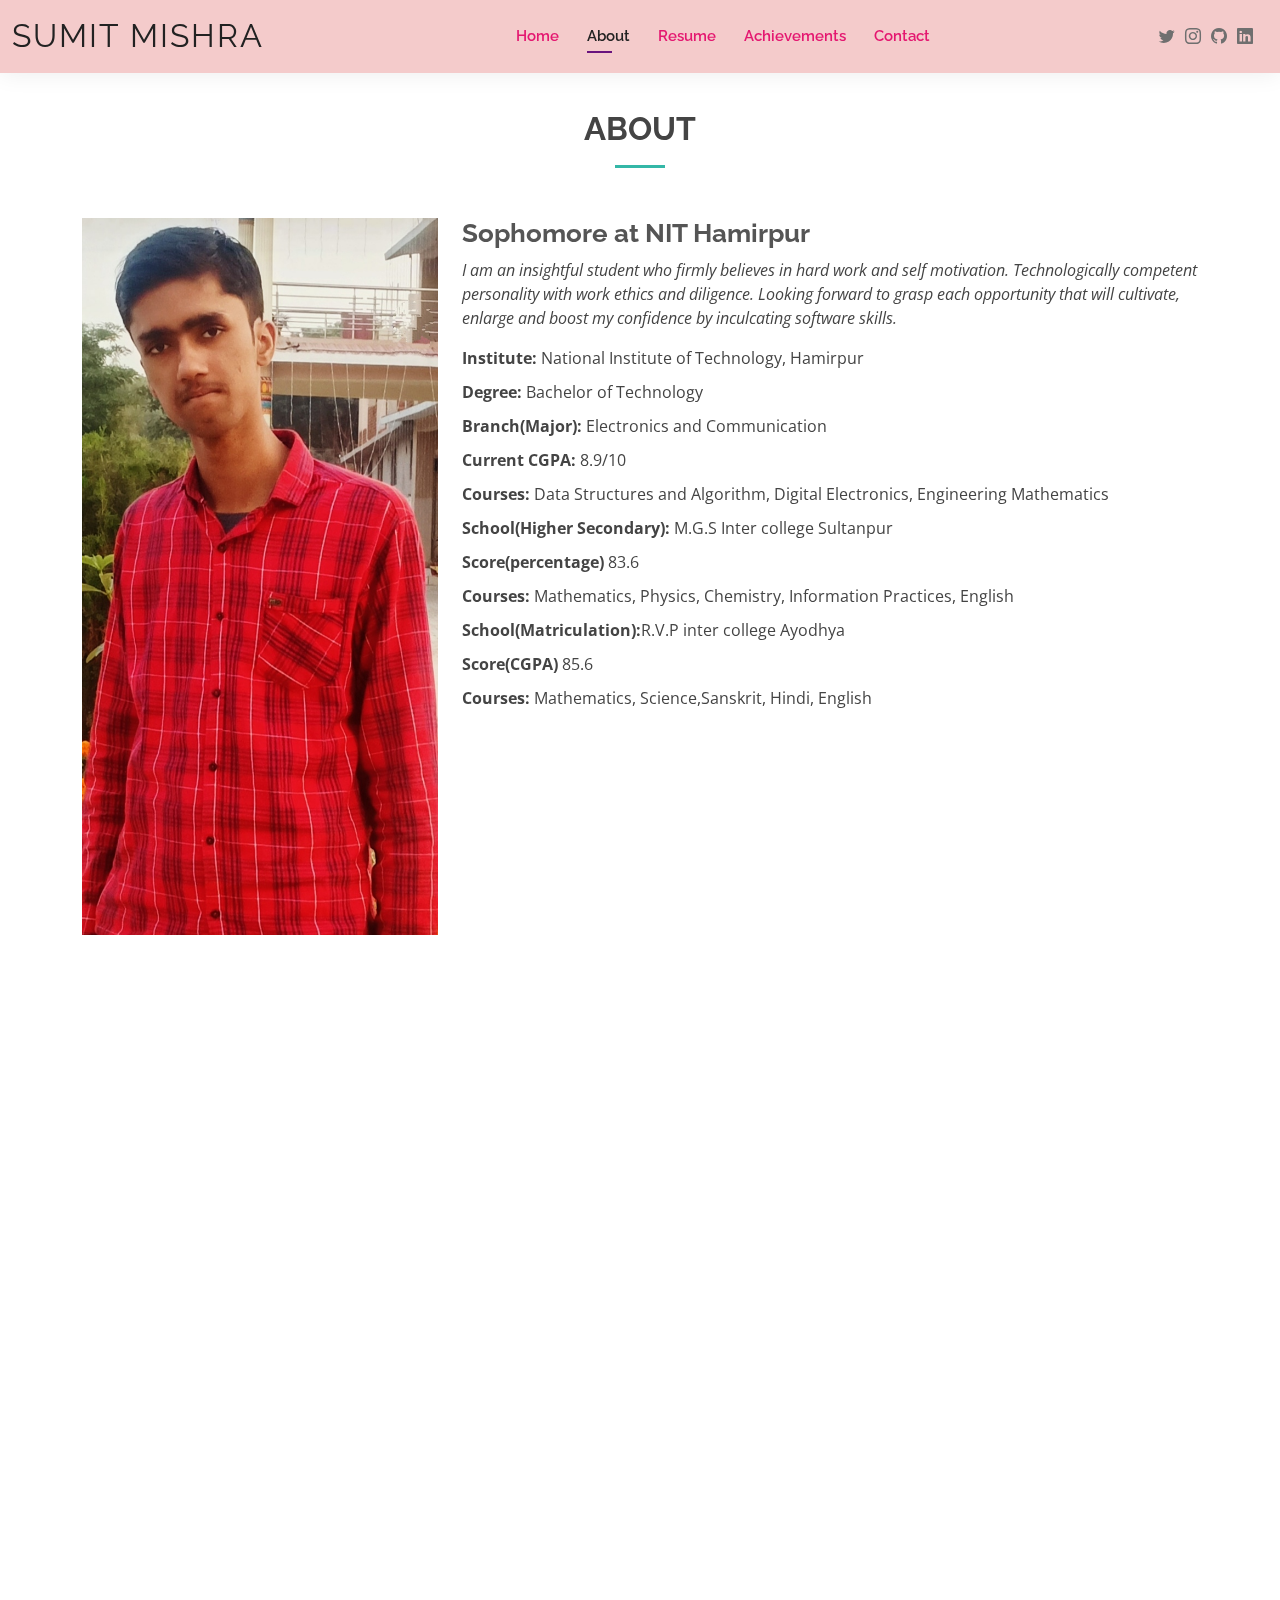
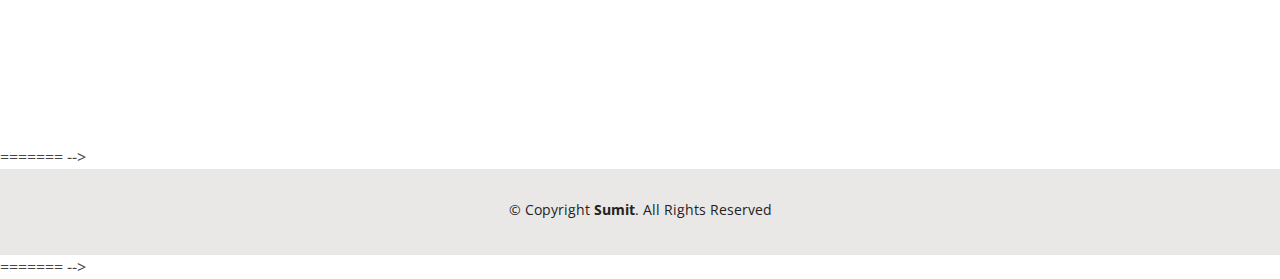
<file: about.html>
<!DOCTYPE html>
<html lang="en">

<head>
  <meta charset="utf-8">
  <meta content="width=device-width, initial-scale=1.0" name="viewport">

  <title>Sumit Mishra </title>
  <meta content="" name="description">
  <meta content="" name="keywords">

  <!-- Favicons -->
  <link href="assets/img/favicon.png" rel="icon">
  <link href="assets/img/apple-touch-icon.png" rel="apple-touch-icon">

  <!-- Google Fonts -->
  <link href="https://fonts.googleapis.com/css?family=Open+Sans:300,300i,400,400i,600,600i,700,700i|Raleway:300,300i,400,400i,500,500i,600,600i,700,700i|Poppins:300,300i,400,400i,500,500i,600,600i,700,700i" rel="stylesheet">

  <!-- Vendor CSS Files -->
  <link href="assets/vendor/aos/aos.css" rel="stylesheet">
  <link href="assets/vendor/bootstrap/css/bootstrap.min.css" rel="stylesheet">
  <link href="assets/vendor/bootstrap-icons/bootstrap-icons.css" rel="stylesheet">
  <link href="assets/vendor/boxicons/css/boxicons.min.css" rel="stylesheet">
  <link href="assets/vendor/glightbox/css/glightbox.min.css" rel="stylesheet">
  <link href="assets/vendor/swiper/swiper-bundle.min.css" rel="stylesheet">

  <!-- Template Main CSS File -->
  <link href="assets/css/style.css" rel="stylesheet">

  <!-- =======================================================
  * Template Name: Kelly - v4.7.0
  * Template URL: https://bootstrapmade.com/kelly-free-bootstrap-cv-resume-html-template/
  * Author: BootstrapMade.com
  * License: https://bootstrapmade.com/license/
  ======================================================== -->
</head>

<body>

  <!-- ======= Header ======= -->
  <header id="header" class="fixed-top">
    <div class="container-fluid d-flex justify-content-between align-items-center">

      <h1 class="logo me-auto me-lg-0"><a href="index.html">Sumit Mishra</a></h1>
      <!-- Uncomment below if you prefer to use an image logo -->
      <!-- <a href="index.html" class="logo"><img src="assets/img/logo.png" alt="" class="img-fluid"></a>-->

      <nav id="navbar" class="navbar order-last order-lg-0">
        <ul>
          <li><a href="index.html">Home</a></li>
          <li><a class="active" href="about.html">About</a></li>
          <li><a href="resume.html">Resume</a></li>
          <li><a href="services.html">Achievements</a></li>
          <!-- <li><a href="portfolio.html">Portfolio</a></li> -->
          <li><a href="contact.html">Contact</a></li>
        </ul>
        <i class="bi bi-list mobile-nav-toggle"></i>
      </nav><!-- .navbar -->

      <div class="header-social-links">
        <a href="https://twitter.com/SumitMi92067071?t=8T2glfKDHh9gq-wlqIXF6Q&s=09" class="twitter"><i class="bi bi-twitter"></i></a>
       
        <a href="https://www.instagram.com/5528___sumitmishra/" class="instagram"><i class="bi bi-instagram"></i></a>
        <a href="https://github.com/sumit5529" class="github"><i class="bi bi-github"></i></a>
        <a href="https://www.linkedin.com/in/sumit-mishra-035842210" class="linkedin"><i class="bi bi-linkedin"></i></a>
      </div>

    </div>

  </header><!-- End Header -->

  <main id="main">

    <!-- ======= About Section ======= -->
    <section id="about" class="about">
      <div class="container" data-aos="fade-up">

        <div class="section-title">
          <h2>About</h2>
          <p></p>
        </div>

        <div class="row">
          <div class="col-lg-4">
            <img src="assets/img/about.jpg" class="img-fluid" alt="">
          </div>
          <div class="col-lg-8 pt-4 pt-lg-0 content">
            <h3>Sophomore at NIT Hamirpur</h3>
            <p class="fst-italic">
              I am an insightful student who firmly believes in hard work and self motivation. Technologically competent personality with work ethics and diligence. Looking forward to grasp each opportunity that will cultivate, enlarge and boost my confidence by inculcating software skills.
            </p>
          
                <ul>
                  <li><strong>Institute:</strong> National Institute of Technology, Hamirpur</li>
                  <li><strong>Degree:</strong> Bachelor of Technology</li>
                  <li> <strong>Branch(Major):</strong> Electronics and Communication</li>
                  <li><strong>Current CGPA:</strong> 8.9/10 </li>
                  <li><strong>Courses:</strong> Data Structures and Algorithm, Digital Electronics, Engineering Mathematics</li>
                  <li><strong>School(Higher Secondary):</strong> M.G.S Inter college Sultanpur</li>
                  <li><strong>Score(percentage)</strong> 83.6</li>
                  <li><strong>Courses:</strong> Mathematics, Physics, Chemistry, Information Practices, English</li>
                  <li><strong>School(Matriculation):</strong>R.V.P inter college Ayodhya </li>
                  <li><strong>Score(CGPA)</strong> 85.6 </li>
                  <li><strong>Courses:</strong> Mathematics, Science,Sanskrit, Hindi, English </li>
                </ul>
              </div> 
            </div>
          </div>
        </div>

      </div>
    </section><!-- End About Section -->

    <!-- ======= Skills Section ======= -->
    <section id="skills" class="skills">
      <div class="container" data-aos="fade-up">

        <div class="section-title">
          <h2>Skills</h2>
          <p></p>
        </div>

        <div class="row skills-content">

          <div class="col-lg-6">

            <div class="progress">
              <span class="skill">HTML <i class="val">90%</i></span>
              <div class="progress-bar-wrap">
                <div class="progress-bar" role="progressbar" aria-valuenow="90" aria-valuemin="0" aria-valuemax="100"></div>
              </div>
            </div>

            <div class="progress">
              <span class="skill">CSS <i class="val">75%</i></span>
              <div class="progress-bar-wrap">
                <div class="progress-bar" role="progressbar" aria-valuenow="75" aria-valuemin="0" aria-valuemax="100"></div>
              </div>
            </div>

            <div class="progress">
              <span class="skill">Flutter<i class="val">40%</i></span>
              <div class="progress-bar-wrap">
                <div class="progress-bar" role="progressbar" aria-valuenow="40" aria-valuemin="0" aria-valuemax="100"></div>
              </div>
            </div>

          </div>

          <div class="col-lg-6">

            <div class="progress">
              <span class="skill">Data Structures and Alogorithm <i class="val">85%</i></span>
              <div class="progress-bar-wrap">
                <div class="progress-bar" role="progressbar" aria-valuenow="85" aria-valuemin="0" aria-valuemax="100"></div>
              </div>
            </div>

            <div class="progress">
              <span class="skill"> Django <i class="val">70%</i></span>
              <div class="progress-bar-wrap">
                <div class="progress-bar" role="progressbar" aria-valuenow="90" aria-valuemin="0" aria-valuemax="100"></div>
              </div>
            </div>

            <div class="progress">
              <span class="skill"> Open-Cv <i class="val"> 40%</i></span>
              <div class="progress-bar-wrap">
                <div class="progress-bar" role="progressbar" aria-valuenow="55" aria-valuemin="0" aria-valuemax="100"></div>
              </div>
            </div>

          </div>

        </div>

      </div>
    </section><!-- End Skills Section -->

    <!-- ======= Facts Section ======= -->
    <section id="facts" class="facts">
      <div class="container" data-aos="fade-up">

        <div class="section-title">
          <h2>Work(Progress)</h2>
          <p></p>
        </div>

        <div class="row counters">

          <div class="col-lg-3 col-6 text-center">
            <span data-purecounter-start="0" data-purecounter-end="2" data-purecounter-duration="1" class="purecounter"></span>
            <p>Hackathons</p>
          </div>

          <div class="col-lg-3 col-6 text-center">
            <span data-purecounter-start="0" data-purecounter-end="3" data-purecounter-duration="1" class="purecounter"></span>
            <p>Projects</p>
          </div>

          <div class="col-lg-3 col-6 text-center">
            <span data-purecounter-start="0" data-purecounter-end="2" data-purecounter-duration="1" class="purecounter"></span>
            <p>Workshops</p>
          </div>


        </div>

      </div>
    </section><!-- End Facts Section -->

    </section> ======= --><!-- End Testimonials Section -->

  </main><!-- End #main -->

  <!-- ======= Footer ======= -->
 
  <footer id="footer">
    <div class="container">
      <div class="copyright">
        &copy; Copyright <strong><span>Sumit</span></strong>. All Rights Reserved
      </div>
      <div class="credits">
        <!-- All the links in the footer should remain intact. -->
        <!-- You can delete the links only if you purchased the pro version. -->
        <!-- Licensing information: https://bootstrapmade.com/license/ -->
        <!-- Purchase the pro version with working PHP/AJAX contact form: https://bootstrapmade.com/kelly-free-bootstrap-cv-resume-html-template/ -->
        
      </div>
    </div>
  </footer> ======= --> <!-- End  Footer -->

  <div id="preloader"></div>
  <a href="#" class="back-to-top d-flex align-items-center justify-content-center"><i class="bi bi-arrow-up-short"></i></a>

  <!-- Vendor JS Files -->
  <script src="assets/vendor/purecounter/purecounter.js"></script>
  <script src="assets/vendor/aos/aos.js"></script>
  <script src="assets/vendor/bootstrap/js/bootstrap.bundle.min.js"></script>
  <script src="assets/vendor/glightbox/js/glightbox.min.js"></script>
  <script src="assets/vendor/isotope-layout/isotope.pkgd.min.js"></script>
  <script src="assets/vendor/swiper/swiper-bundle.min.js"></script>
  <script src="assets/vendor/waypoints/noframework.waypoints.js"></script>
  <script src="assets/vendor/php-email-form/validate.js"></script>

  <!-- Template Main JS File -->
  <script src="assets/js/main.js"></script>

</body>

</html>
</file>
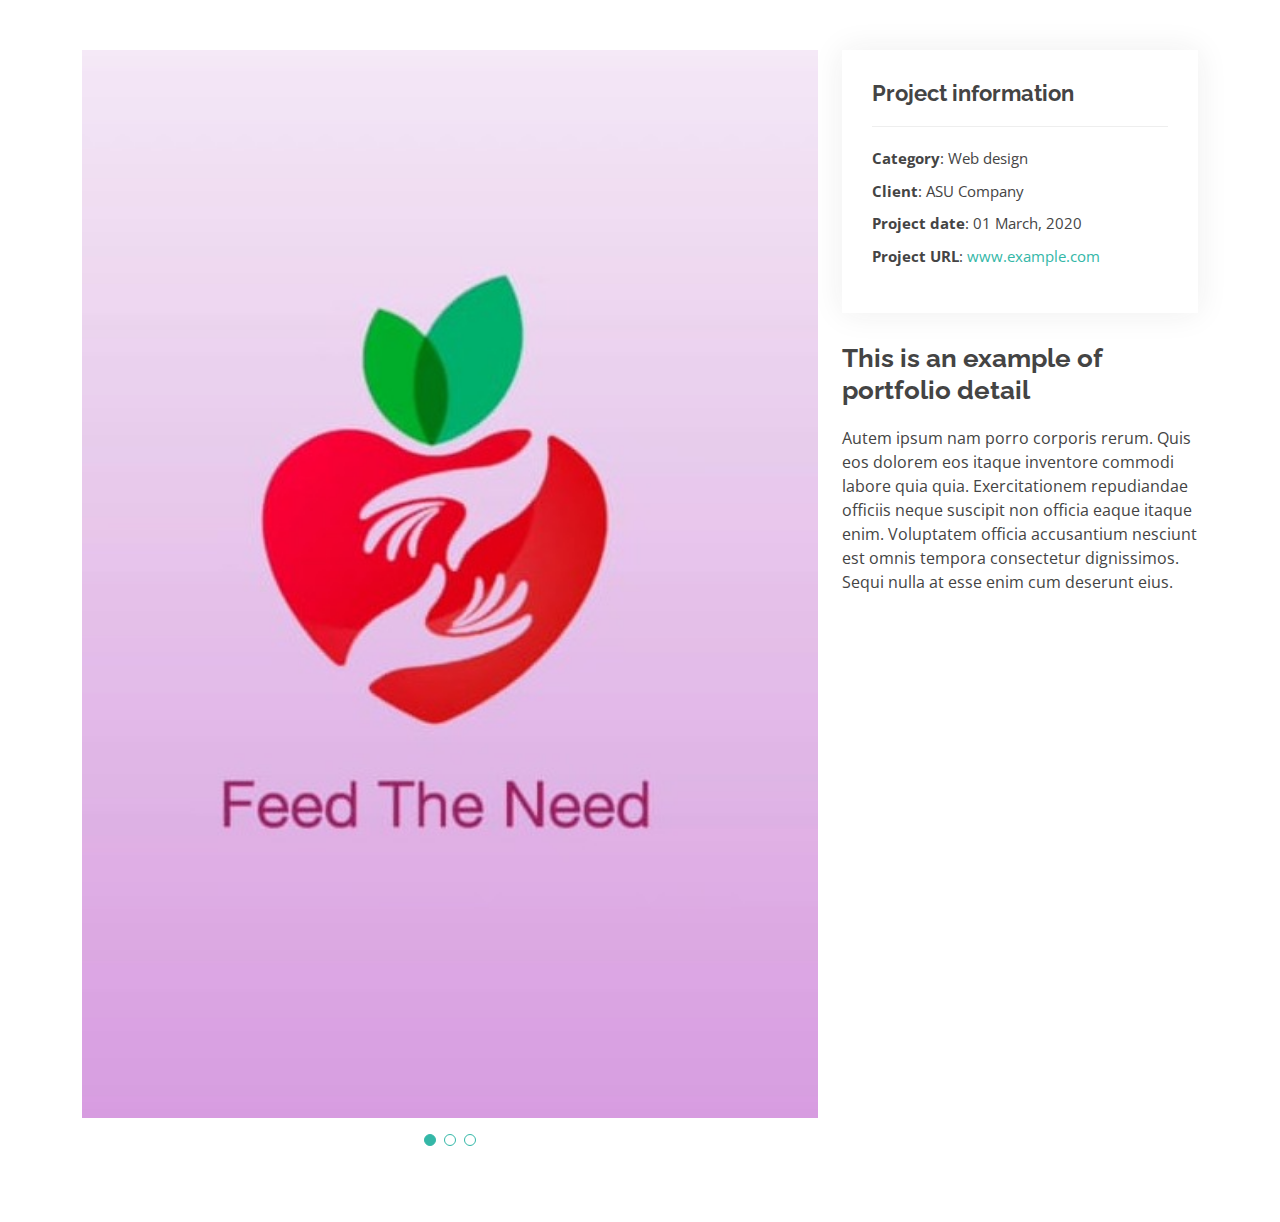
<file: portfolio-details.html>
<!DOCTYPE html>
<html lang="en">

<head>
  <meta charset="utf-8">
  <meta content="width=device-width, initial-scale=1.0" name="viewport">

  <title>Portfolio Details - Kelly Bootstrap Template</title>
  <meta content="" name="description">
  <meta content="" name="keywords">

  <!-- Favicons -->
  <link href="assets/img/favicon.png" rel="icon">
  <link href="assets/img/apple-touch-icon.png" rel="apple-touch-icon">

  <!-- Google Fonts -->
  <link href="https://fonts.googleapis.com/css?family=Open+Sans:300,300i,400,400i,600,600i,700,700i|Raleway:300,300i,400,400i,500,500i,600,600i,700,700i|Poppins:300,300i,400,400i,500,500i,600,600i,700,700i" rel="stylesheet">

  <!-- Vendor CSS Files -->
  <link href="assets/vendor/aos/aos.css" rel="stylesheet">
  <link href="assets/vendor/bootstrap/css/bootstrap.min.css" rel="stylesheet">
  <link href="assets/vendor/bootstrap-icons/bootstrap-icons.css" rel="stylesheet">
  <link href="assets/vendor/boxicons/css/boxicons.min.css" rel="stylesheet">
  <link href="assets/vendor/glightbox/css/glightbox.min.css" rel="stylesheet">
  <link href="assets/vendor/swiper/swiper-bundle.min.css" rel="stylesheet">

  <!-- Template Main CSS File -->
  <link href="assets/css/style.css" rel="stylesheet">

  <!-- =======================================================
  * Template Name: Kelly - v4.7.0
  * Template URL: https://bootstrapmade.com/kelly-free-bootstrap-cv-resume-html-template/
  * Author: BootstrapMade.com
  * License: https://bootstrapmade.com/license/
  ======================================================== -->
</head>

<body>

  <main id="main">

    <!-- ======= Portfolio Details Section ======= -->
    <section id="portfolio-details" class="portfolio-details">
      <div class="container">

        <div class="row gy-4">

          <div class="col-lg-8">
            <div class="portfolio-details-slider swiper">
              <div class="swiper-wrapper align-items-center">

                <div class="swiper-slide">
                  <img src="assets/img/portfolio/portfolio-1.jpg" alt="">
                </div>

                <div class="swiper-slide">
                  <img src="assets/img/portfolio/portfolio-2.jpg" alt="">
                </div>

                <div class="swiper-slide">
                  <img src="assets/img/portfolio/portfolio-3.jpg" alt="">
                </div>

              </div>
              <div class="swiper-pagination"></div>
            </div>
          </div>

          <div class="col-lg-4">
            <div class="portfolio-info">
              <h3>Project information</h3>
              <ul>
                <li><strong>Category</strong>: Web design</li>
                <li><strong>Client</strong>: ASU Company</li>
                <li><strong>Project date</strong>: 01 March, 2020</li>
                <li><strong>Project URL</strong>: <a href="https://devfolio.co/projects/covid-vaccination-solution-4f88" target="_blank">www.example.com</a></li>
              </ul>
            </div>
            <div class="portfolio-description">
              <h2>This is an example of portfolio detail</h2>
              <p>
                Autem ipsum nam porro corporis rerum. Quis eos dolorem eos itaque inventore commodi labore quia quia. Exercitationem repudiandae officiis neque suscipit non officia eaque itaque enim. Voluptatem officia accusantium nesciunt est omnis tempora consectetur dignissimos. Sequi nulla at esse enim cum deserunt eius.
              </p>
            </div>
          </div>

        </div>

      </div>
    </section><!-- End Portfolio Details Section -->

  </main><!-- End #main -->

  <div id="preloader"></div>
  <a href="#" class="back-to-top d-flex align-items-center justify-content-center"><i class="bi bi-arrow-up-short"></i></a>

  <!-- Vendor JS Files -->
  <script src="assets/vendor/purecounter/purecounter.js"></script>
  <script src="assets/vendor/aos/aos.js"></script>
  <script src="assets/vendor/bootstrap/js/bootstrap.bundle.min.js"></script>
  <script src="assets/vendor/glightbox/js/glightbox.min.js"></script>
  <script src="assets/vendor/isotope-layout/isotope.pkgd.min.js"></script>
  <script src="assets/vendor/swiper/swiper-bundle.min.js"></script>
  <script src="assets/vendor/waypoints/noframework.waypoints.js"></script>
  <script src="assets/vendor/php-email-form/validate.js"></script>

  <!-- Template Main JS File -->
  <script src="assets/js/main.js"></script>

</body>

</html>
</file>
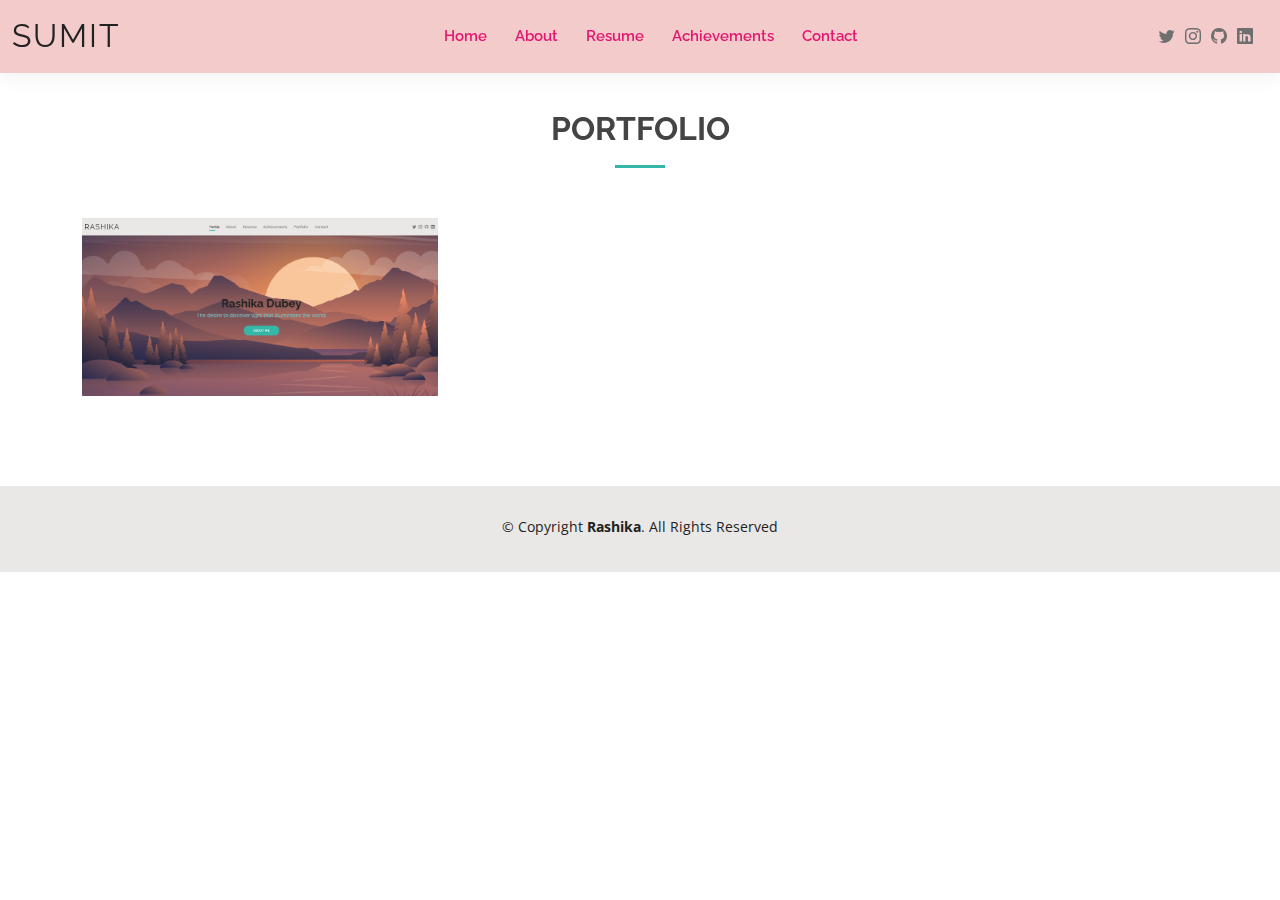
<file: portfolio.html>
<!DOCTYPE html>
<html lang="en">

<head>
  <meta charset="utf-8">
  <meta content="width=device-width, initial-scale=1.0" name="viewport">

  <title>Sumit Mishra</title>
  <meta content="" name="description">
  <meta content="" name="keywords">

  <!-- Favicons -->
  <link href="assets/img/favicon.png" rel="icon">
  <link href="assets/img/apple-touch-icon.png" rel="apple-touch-icon">

  <!-- Google Fonts -->
  <link href="https://fonts.googleapis.com/css?family=Open+Sans:300,300i,400,400i,600,600i,700,700i|Raleway:300,300i,400,400i,500,500i,600,600i,700,700i|Poppins:300,300i,400,400i,500,500i,600,600i,700,700i" rel="stylesheet">

  <!-- Vendor CSS Files -->
  <link href="assets/vendor/aos/aos.css" rel="stylesheet">
  <link href="assets/vendor/bootstrap/css/bootstrap.min.css" rel="stylesheet">
  <link href="assets/vendor/bootstrap-icons/bootstrap-icons.css" rel="stylesheet">
  <link href="assets/vendor/boxicons/css/boxicons.min.css" rel="stylesheet">
  <link href="assets/vendor/glightbox/css/glightbox.min.css" rel="stylesheet">
  <link href="assets/vendor/swiper/swiper-bundle.min.css" rel="stylesheet">

  <!-- Template Main CSS File -->
  <link href="assets/css/style.css" rel="stylesheet">

  <!-- =======================================================
  * Template Name: Kelly - v4.7.0
  * Template URL: https://bootstrapmade.com/kelly-free-bootstrap-cv-resume-html-template/
  * Author: BootstrapMade.com
  * License: https://bootstrapmade.com/license/
  ======================================================== -->
</head>

<body>

  <!-- ======= Header ======= -->
  <header id="header" class="fixed-top">
    <div class="container-fluid d-flex justify-content-between align-items-center">

      <h1 class="logo me-auto me-lg-0"><a href="index.html">Sumit</a></h1>
      <!-- Uncomment below if you prefer to use an image logo -->
      <!-- <a href="index.html" class="logo"><img src="assets/img/logo.png" alt="" class="img-fluid"></a>-->

      <nav id="navbar" class="navbar order-last order-lg-0">
        <ul>
          <li><a href="index.html">Home</a></li>
          <li><a href="about.html">About</a></li>
          <li><a href="resume.html">Resume</a></li>
          <li><a href="services.html">Achievements</a></li>
          <!-- <li><a class="active" href="portfolio.html">Portfolio</a></li> -->
          <li><a href="contact.html">Contact</a></li>
        </ul>
        <i class="bi bi-list mobile-nav-toggle"></i>
      </nav><!-- .navbar -->

      <div class="header-social-links">
        <a href="https://twitter.com/SumitMi92067071?t=8T2glfKDHh9gq-wlqIXF6Q&s=09" class="twitter"><i class="bi bi-twitter"></i></a>
       
        <a href="https://www.instagram.com/5528___sumitmishra/" class="instagram"><i class="bi bi-instagram"></i></a>
        <a href="https://github.com/sumit5529" class="github"><i class="bi bi-github"></i></a>
        <a href="https://www.linkedin.com/in/sumit-mishra-035842210" class="linkedin"><i class="bi bi-linkedin"></i></a>
      </div>

    </div>

  </header><!-- End Header -->

  <main id="main">

    <!-- ======= Portfolio Section ======= -->
    <section id="portfolio" class="portfolio">
      <div class="container" data-aos="fade-up">

        <div class="section-title">
          <h2>Portfolio</h2>
          <p></p>
        </div>

        <div class="row" data-aos="fade-up" data-aos-delay="100">
          <div class="col-lg-12 d-flex justify-content-center">
           
            
            </ul>
          </div>
        </div>

        <div class="row portfolio-container" data-aos="fade-up" data-aos-delay="200">

          <!-- <div class="col-lg-4 col-md-6 portfolio-item filter-app">
            <div class="portfolio-wrap">
              <img src="assets/img/portfolio/portfolio-1.jpg" class="img-fluid" alt="">
              <div class="portfolio-info">
                <h4>Feed The Need</h4>
                <p>App</p>
                <div class="portfolio-links">
                  <a href="assets/img/portfolio/portfolio-1.jpg" data-gallery="portfolioGallery" class="portfolio-lightbox" title="Android Application"><i class="bx bx-plus"></i></a>
                  <a href="https://github.com/rashika170/FeedTheNeed" target="_blank"><i class="bx bx-link"></i></a></li>
               
                </div>
              </div>
            </div>
          </div> -->

          <!-- <div class="col-lg-4 col-md-6 portfolio-item filter-web">
            <div class="portfolio-wrap">
              <img src="assets/img/portfolio/portfolio-2.jpg" class="img-fluid" alt="">
              <div class="portfolio-info">
                <h4>Happy Tails</h4>
                <p>Web</p>
                <div class="portfolio-links">
                  <a href="assets/img/portfolio/portfolio-2.jpg" data-gallery="portfolioGallery" class="portfolio-lightbox" title="Web 3"><i class="bx bx-plus"></i></a>
                  <a href="https://devfolio.co/submissions/calm-support-3d8a" target="_blank"><i class="bx bx-link"></i></a></li>
                </div>
              </div>
            </div>
          </div> -->

          <!-- <div class="col-lg-4 col-md-6 portfolio-item filter-app">
            <div class="portfolio-wrap">
              <img src="assets/img/portfolio/portfolio-3.jpg" class="img-fluid" alt="">
              <div class="portfolio-info">
                <h4>Vaccine Distribution System</h4>
                <p>App</p>
                <div class="portfolio-links">
                  <a href="assets/img/portfolio/portfolio-3.jpg" data-gallery="portfolioGallery" class="portfolio-lightbox" title="App 2"><i class="bx bx-plus"></i></a>
                  <a href="https://devfolio.co/projects/covid-vaccination-solution-4f88" target="_blank"><i class="bx bx-link"></i></a></li>
                  
                </div>
              </div>
            </div>
          </div> -->

         

          <div class="col-lg-4 col-md-6 portfolio-item filter-web">
            <div class="portfolio-wrap">
              <img src="assets/img/portfolio/portfolio-4.jpg" class="img-fluid" alt="">
              <div class="portfolio-info">
                <h4>Portfolio Website</h4>
                <p>Web</p>
                <div class="portfolio-links">
                  <a href="assets/img/portfolio/portfolio-4.jpg" data-gallery="portfolioGallery" class="portfolio-lightbox" title="Web 2"><i class="bx bx-plus"></i></a>
                  <a href="https://rashika1601.github.io/" class="portfolio-details-lightbox" data-glightbox="type: external" title="Portfolio Details"><i class="bx bx-link"></i></a>
                </div>
              </div>
            </div>
          </div>

          <!-- <div class="col-lg-4 col-md-6 portfolio-item filter-app">
            <div class="portfolio-wrap">
              <img src="assets/img/portfolio/portfolio-5.jpg" class="img-fluid" alt="">
              <div class="portfolio-info">
                <h4>Calm Support</h4>
                <p>App</p>
                <div class="portfolio-links">
                  <a href="assets/img/portfolio/portfolio-5.jpg" data-gallery="portfolioGallery" class="portfolio-lightbox" title="App 3"><i class="bx bx-plus"></i></a>
                  <a href="https://devfolio.co/submissions/calm-support-918f" target="_blank"><i class="bx bx-link"></i></a></li>
                </div>
              </div>
            </div>
          </div> -->
<!-- 
          <div class="col-lg-4 col-md-6 portfolio-item filter-app">
            <div class="portfolio-wrap">
              <img src="assets/img/portfolio/portfolio-6.jpg" class="img-fluid" alt="">
              <div class="portfolio-info">
                <h4>Helping Hands</h4>
                <p>App</p> 
                <div class="portfolio-links">
                  <a href="assets/img/portfolio/portfolio-6.jpg" data-gallery="portfolioGallery" class="portfolio-lightbox" title="App 3"><i class="bx bx-plus"></i></a>
                  <a href="https://github.com/rashika170/HelpingHands" target="_blank"><i class="bx bx-link"></i></a></li>
                 
                </div>
              </div>
            </div>
          </div> -->

        </div>

      </div>
    </section><!-- End Portfolio Section -->

  </main><!-- End #main -->

  <!-- ======= Footer ======= -->
  <footer id="footer">
    <div class="container">
      <div class="copyright">
        &copy; Copyright <strong><span>Rashika</span></strong>. All Rights Reserved
      </div>
      <div class="credits">
        <!-- All the links in the footer should remain intact. -->
        <!-- You can delete the links only if you purchased the pro version. -->
        <!-- Licensing information: https://bootstrapmade.com/license/ -->
        <!-- Purchase the pro version with working PHP/AJAX contact form: https://bootstrapmade.com/kelly-free-bootstrap-cv-resume-html-template/ -->
     
      </div>
    </div>
  </footer><!-- End  Footer -->

  <div id="preloader"></div>
  <a href="#" class="back-to-top d-flex align-items-center justify-content-center"><i class="bi bi-arrow-up-short"></i></a>

  <!-- Vendor JS Files -->
  <script src="assets/vendor/purecounter/purecounter.js"></script>
  <script src="assets/vendor/aos/aos.js"></script>
  <script src="assets/vendor/bootstrap/js/bootstrap.bundle.min.js"></script>
  <script src="assets/vendor/glightbox/js/glightbox.min.js"></script>
  <script src="assets/vendor/isotope-layout/isotope.pkgd.min.js"></script>
  <script src="assets/vendor/swiper/swiper-bundle.min.js"></script>
  <script src="assets/vendor/waypoints/noframework.waypoints.js"></script>
  <script src="assets/vendor/php-email-form/validate.js"></script>

  <!-- Template Main JS File -->
  <script src="assets/js/main.js"></script>

</body>

</html>
</file>
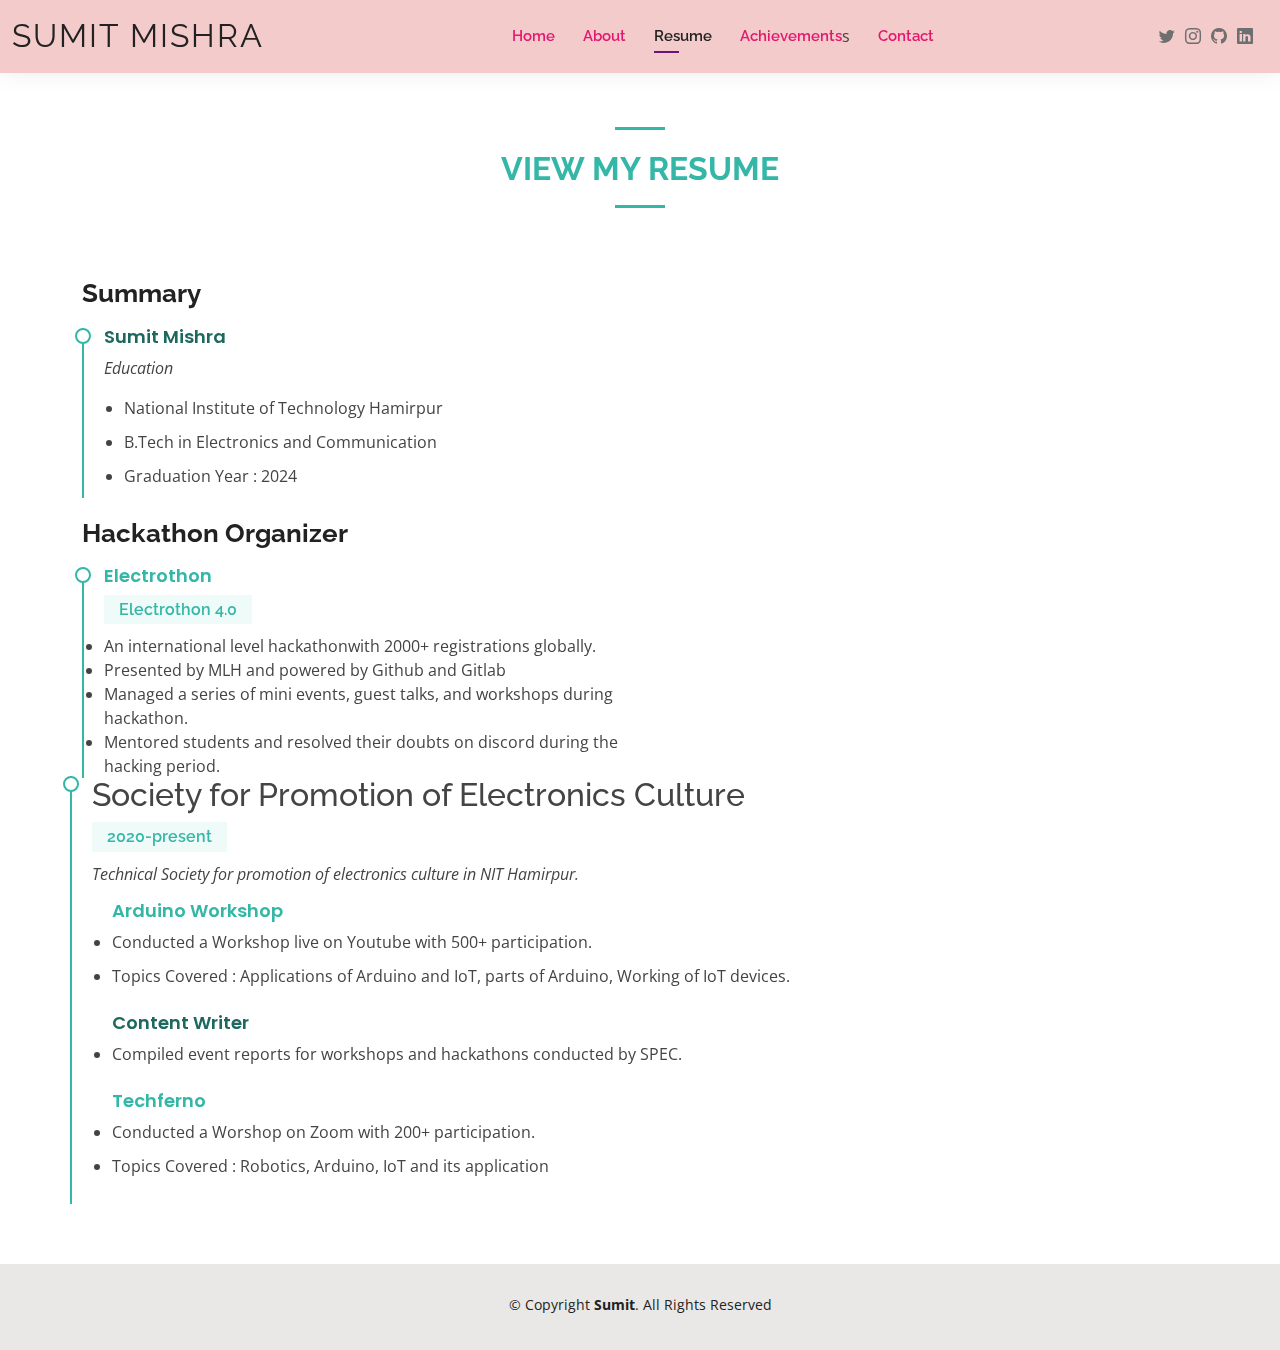
<file: resume.html>
<!DOCTYPE html>
<html lang="en">

<head>
  <meta charset="utf-8">
  <meta content="width=device-width, initial-scale=1.0" name="viewport">

  <title>Sumit Mishra</title>
  <meta content="" name="description">
  <meta content="" name="keywords">

  <!-- Favicons -->
  <link href="assets/img/favicon.png" rel="icon">
  <link href="assets/img/apple-touch-icon.png" rel="apple-touch-icon">

  <!-- Google Fonts -->
  <link href="https://fonts.googleapis.com/css?family=Open+Sans:300,300i,400,400i,600,600i,700,700i|Raleway:300,300i,400,400i,500,500i,600,600i,700,700i|Poppins:300,300i,400,400i,500,500i,600,600i,700,700i" rel="stylesheet">

  <!-- Vendor CSS Files -->
  <link href="assets/vendor/aos/aos.css" rel="stylesheet">
  <link href="assets/vendor/bootstrap/css/bootstrap.min.css" rel="stylesheet">
  <link href="assets/vendor/bootstrap-icons/bootstrap-icons.css" rel="stylesheet">
  <link href="assets/vendor/boxicons/css/boxicons.min.css" rel="stylesheet">
  <link href="assets/vendor/glightbox/css/glightbox.min.css" rel="stylesheet">
  <link href="assets/vendor/swiper/swiper-bundle.min.css" rel="stylesheet">

  <!-- Template Main CSS File -->
  <link href="assets/css/style.css" rel="stylesheet">

  <!-- =======================================================
  * Template Name: Kelly - v4.7.0
  * Template URL: https://bootstrapmade.com/kelly-free-bootstrap-cv-resume-html-template/
  * Author: BootstrapMade.com
  * License: https://bootstrapmade.com/license/
  ======================================================== -->
</head>

<body>

  <!-- ======= Header ======= -->
  <header id="header" class="fixed-top">
    <div class="container-fluid d-flex justify-content-between align-items-center">

      <h1 class="logo me-auto me-lg-0"><a href="index.html">Sumit Mishra</a></h1>
      <!-- Uncomment below if you prefer to use an image logo -->
      <!-- <a href="index.html" class="logo"><img src="assets/img/logo.png" alt="" class="img-fluid"></a>-->

      <nav id="navbar" class="navbar order-last order-lg-0">
        <ul>
          <li><a href="index.html">Home</a></li>
          <li><a href="about.html">About</a></li>
          <li><a class="active" href="resume.html">Resume</a></li>
          <li><a href="services.html">Achievements</a></li>s
          <!-- <li><a href="portfolio.html">Portfolio</a></li> -->
          <li><a href="contact.html">Contact</a></li>
        </ul>
        <i class="bi bi-list mobile-nav-toggle"></i>
      </nav><!-- .navbar -->

      <div class="header-social-links">
        <a href="https://twitter.com/SumitMi92067071?t=8T2glfKDHh9gq-wlqIXF6Q&s=09" class="twitter"><i class="bi bi-twitter"></i></a>
       
        <a href="https://www.instagram.com/5528___sumitmishra/" class="instagram"><i class="bi bi-instagram"></i></a>
        <a href="https://github.com/sumit5529" class="github"><i class="bi bi-github"></i></a>
        <a href="https://www.linkedin.com/in/sumit-mishra-035842210" class="linkedin"><i class="bi bi-linkedin"></i></a>
      </div>
    </div>

  </header><!-- End Header -->

  <main id="main">

    <!-- ======= Resume Section ======= -->
    <section id="resume" class="resume">
      <div class="container" data-aos="fade-up">

        <div class="section-title">
          
          <h2></h2>
          <p> <a href="https://drive.google.com/drive/u/0/folders/14NjYrJgnVUsxhb1OJ02Ux-zx7jRoLD6m?lfhs=2" download="sumit_resume""><h2>View my RESUME</h2></a></p>
          </div>

        <div class="row">
          <div class="col-lg-6">
            <h3 class="resume-title"><b>Summary</b></h3>
            <div class="resume-item pb-0">
              <h4>Sumit Mishra</h4>
              <p><em> Education </em></p>
              <p>
              <ul>
                <li>National Institute of Technology Hamirpur</li>
                <li>B.Tech in Electronics and Communication</li>
                <li>Graduation Year : 2024</li>
              </ul>
              </p>
            </div>

            <!-- <h3 class="resume-title"><b>Mentorship Circles</b></h3>
            <div class="resume-item">
              <h4>Women Techmakers</h4>
              <p>
              <ul>
               
                <li>Joined WTM as a member to gain visibility and guidance for career in STEM.</li> 
              </ul>
              </p>
              <h4>Micron's Global Women Mentorship Program</h4>
              <p>
              <ul>
             
                <li>Among top 200 women selected by women for  a mentorship program by micron.</li> 
              </ul>
              </p>
              <h4>Women who Code</h4>
              <p>
              <ul>
               
                <li>Recieved membership of organization, access to resources, job boards and tech confernces.</li> 
              </ul>
              </p>
              <h4>Codess Cafe </h4>
              <p>
              <ul>
               
                <li>Aa a mentee  connected with like minded women in Tech. </li> 
              </ul>
              </p>
              <h4>Lean In NIT Hamirpur</h4>
              <p>
              <ul>
                <li>A peer community at institute for girls to cultivate rich peer environment and technical growth.</li> 
               
              </ul>
              </p>
              
              <h5></h5>
              <p><em></em></p>
              <p></p>
            </div> -->

            <h3 class="resume-title"><b>Hackathon Organizer</b></h3>
            <div class="resume-item">
              <h4><a href="https://electrothon.specnith.com/">Electrothon</a></h4>
              <h5>Electrothon 4.0 </h5>
          
             
              <li>An international level hackathonwith 2000+ registrations globally.</li>
              <li>Presented by MLH and powered by Github and Gitlab</li>
              <li>Managed a series of mini events, guest talks, and workshops during hackathon.</li>
              <li>Mentored students and resolved their doubts on discord during the hacking period.</li>

            </div>
          </div>

 
          <div class="col-lg-6">
<!--
            <h3 class="resume-title"><b>Professional Experience</b></h3>
            <div class="resume-item">
              <h3>Google Developers Student Club</h3>
              <h5>2021 - Present</h5>
              <p><em>GDSC is space for university students interested in Google developer technologies. </em></p>
              <p>
                <h4>Android Team </h4>
              <ul>
                <li><a href="https://gdsc.community.dev/events/details/developer-student-clubs-national-institute-of-technology-nit-hamirpur-presents-title-getting-started-with-android/">Android Study Jams</a></li>
                <p>Mentored and Facilitated the Android Study Jams.</p>
                <li><a href="https://github.com/rashika170/HelpingHands"> Helping hands</a></li>
                <p>Contributed to the development of an application to help manage the schedules of students.</p>
                <li><a href="https://www.youtube.com/watch?v=Y1mPh-E-MH0">Mentored Students</a></li>
                <p>Mentoring students about various aspects of Android development.</p>
              </ul>
              </p>
              <p>
                <h4> Google Solution Challenge </h4>
              <ul>
                <li><a href="https://github.com/rashika170/FeedTheNeed">Feed The Need</a></li>
                <p>Took part in Google Solution Challenge 2022 to devise solution for huger Eradication and poverty.</p>
                
              </ul>
              </p> -->
              
            </div>
            
            <div class="resume-item">
              <h2>Society for Promotion of Electronics Culture</h2>
              <h5>2020-present</h5>
              <p><em>Technical Society for promotion of electronics culture in NIT Hamirpur.</em></p>
              <p>
              </p>
              <p>
                <ul>
                  <h4><a href="https://www.youtube.com/watch?v=DQAizc89z6Y">Arduino Workshop</a></h4>
                  <li>Conducted a Workshop live on Youtube with 500+ participation.</li>
                  <li>Topics Covered : Applications of Arduino and IoT, parts of Arduino, Working of IoT devices.</li>
                 
                </ul>
                </p>
                <p>
                  <ul>
                    <h4>Content Writer</h4>
                    <!-- <li>Drafted mails for the sponsors of Electrothon 4.0.</li> -->
                    <li>Compiled event reports for workshops and hackathons conducted by SPEC.</li>    
                  </ul>
                  </p>
                <p>
                  <ul>
                    <h4><a href="https://www.instagram.com/p/CV0DaGogr5I/">Techferno</a></h4>
                    <li>Conducted a Worshop on Zoom with 200+ participation.</li>
                    <li>Topics Covered : Robotics, Arduino, IoT and its application</li>
                  </ul>
                  </p>
          </div>
        </div>

      </div>
    </section><!-- End Resume Section -->

  </main><!-- End #main -->

  <!-- ======= Footer ======= -->
  <footer id="footer">
    <div class="container">
      <div class="copyright">
        &copy; Copyright <strong><span>Sumit</span></strong>. All Rights Reserved
      </div>
      <div class="credits">
        <!-- All the links in the footer should remain intact. -->
        <!-- You can delete the links only if you purchased the pro version. -->
        <!-- Licensing information: https://bootstrapmade.com/license/ -->
        <!-- Purchase the pro version with working PHP/AJAX contact form: https://bootstrapmade.com/kelly-free-bootstrap-cv-resume-html-template/ -->
     
      </div>
    </div>
  </footer><!-- End  Footer -->

  <div id="preloader"></div>
  <a href="#" class="back-to-top d-flex align-items-center justify-content-center"><i class="bi bi-arrow-up-short"></i></a>

  <!-- Vendor JS Files -->
  <script src="assets/vendor/purecounter/purecounter.js"></script>
  <script src="assets/vendor/aos/aos.js"></script>
  <script src="assets/vendor/bootstrap/js/bootstrap.bundle.min.js"></script>
  <script src="assets/vendor/glightbox/js/glightbox.min.js"></script>
  <script src="assets/vendor/isotope-layout/isotope.pkgd.min.js"></script>
  <script src="assets/vendor/swiper/swiper-bundle.min.js"></script>
  <script src="assets/vendor/waypoints/noframework.waypoints.js"></script>
  <script src="assets/vendor/php-email-form/validate.js"></script>

  <!-- Template Main JS File -->
  <script src="assets/js/main.js"></script>

</body>

</html>
</file>
<file: assets/css/style.css>
/**
* Template Name: Kelly - v4.7.0
* Template URL: https://bootstrapmade.com/kelly-free-bootstrap-cv-resume-html-template/
* Author: BootstrapMade.com
* License: https://bootstrapmade.com/license/
*/

/*--------------------------------------------------------------
# General
--------------------------------------------------------------*/
body {
  font-family: "Open Sans", sans-serif;
  color: #444444;
}

a {
  color: #34b7a7;
  text-decoration: none;
}

a:hover {
  color: #51cdbe;
  text-decoration: none;
}

h1, h2, h3, h4, h5, h6 {
  font-family: "Raleway", sans-serif;
}

#main {
  margin-top: 50px;
}
@media (max-width: 992px) {
  #main {
    margin-top: 30px;
  }
}

/*--------------------------------------------------------------
# Preloader
--------------------------------------------------------------*/
#preloader {
  position: fixed;
  top: 0;
  left: 0;
  right: 0;
  bottom: 0;
  z-index: 9999;
  overflow: hidden;
  background: #fff;
}

#preloader:before {
  content: "";
  position: fixed;
  top: calc(50% - 30px);
  left: calc(50% - 30px);
  border: 6px solid #34b7a7;
  border-top-color: #dcf5f2;
  border-radius: 50%;
  width: 60px;
  height: 60px;
  -webkit-animation: animate-preloader 1s linear infinite;
  animation: animate-preloader 1s linear infinite;
}

@-webkit-keyframes animate-preloader {
  0% {
    transform: rotate(0deg);
  }
  100% {
    transform: rotate(360deg);
  }
}

@keyframes animate-preloader {
  0% {
    transform: rotate(0deg);
  }
  100% {
    transform: rotate(360deg);
  }
}
/*--------------------------------------------------------------
# Back to top button
--------------------------------------------------------------*/
.back-to-top {
  position: fixed;
  visibility: hidden;
  opacity: 0;
  right: 15px;
  bottom: 15px;
  z-index: 996;
  background: #34b7a7;
  width: 40px;
  height: 40px;
  border-radius: 50px;
  transition: all 0.4s;
}
.back-to-top i {
  font-size: 24px;
  color: #fff;
  line-height: 0;
}
.back-to-top:hover {
  background: #49cbbb;
  color: #fff;
}
.back-to-top.active {
  visibility: visible;
  opacity: 1;
}

/*--------------------------------------------------------------
# Header
--------------------------------------------------------------*/
#header {
  background-color:rgb(244, 203, 203);
  box-shadow: 0px 0px 25px 0 rgba(0, 0, 0, 0.08);
  z-index: 997;
  padding: 15px 0;
}
#header .logo {
  font-size: 32px;
  margin: 0;
  padding: 0;
  line-height: 1;
  font-weight: 400;
  letter-spacing: 2px;
  text-transform: uppercase;
}
#header .logo a {
  color: #222222;
}
#header .logo img {
  max-height: 40px;
}
@media (max-width: 992px) {
  #header .logo {
    font-size: 28px;
  }
}

/*--------------------------------------------------------------
# Header Social Links
--------------------------------------------------------------*/
.header-social-links {
  padding-right: 15px;
}
.header-social-links a {
  color: #6f6f6f;
  padding-left: 6px;
  display: inline-block;
  line-height: 0px;
  transition: 0.3s;
  font-size: 16px;
}
.header-social-links a:hover {
  color: #34b7a7;
}

/*--------------------------------------------------------------
# Navigation Menu
--------------------------------------------------------------*/
/**
* Desktop Navigation 
*/
.navbar {
  padding: 0;
 
}
.navbar ul {
  margin: 0;
  padding: 0;
  display: flex;
  list-style: none;
  align-items: center;
}
.navbar li {
  position: relative;
  padding: 10px 0 10px 28px;
}
.navbar a, .navbar a:focus {
  display: flex;
  align-items: center;
  justify-content: space-between;
  font-family: "Raleway", sans-serif;
  font-size: 15px;
  font-weight: 600;
  color: #e41770;
  white-space: nowrap;
  transition: 0.3s;
  position: relative;
}
.navbar a i, .navbar a:focus i {
  font-size: 12px;
  line-height: 0;
  margin-left: 5px;
}
.navbar > ul > li > a:before {
  content: "";
  position: absolute;
  width: 0;
  height: 2px;
  bottom: -5px;
  left: 0;
  background-color: #69137d;
  visibility: hidden;
  width: 0px;
  transition: all 0.3s ease-in-out 0s;
}
.navbar a:hover:before, .navbar li:hover > a:before, .navbar .active:before {
  visibility: visible;
  width: 25px;
}
.navbar a:hover, .navbar .active, .navbar .active:focus, .navbar li:hover > a {
  color: #222222;
}
.navbar .dropdown ul {
  display: block;
  position: absolute;
  left: 14px;
  top: calc(100% + 30px);
  margin: 0;
  padding: 10px 0;
  z-index: 99;
  opacity: 0;
  visibility: hidden;
  background: #fff;
  box-shadow: 0px 0px 30px rgba(127, 137, 161, 0.25);
  transition: 0.3s;
  border-radius: 4px;
}
.navbar .dropdown ul li {
  min-width: 200px;
  padding: 0;
}
.navbar .dropdown ul a {
  padding: 10px 20px;
  font-size: 15px;
  text-transform: none;
  font-weight: 600;
}
.navbar .dropdown ul a i {
  font-size: 12px;
}
.navbar .dropdown ul a:hover, .navbar .dropdown ul .active:hover, .navbar .dropdown ul li:hover > a {
  color: #34b7a7;
}
.navbar .dropdown:hover > ul {
  opacity: 1;
  top: 100%;
  visibility: visible;
}
.navbar .dropdown .dropdown ul {
  top: 0;
  left: calc(100% - 30px);
  visibility: hidden;
}
.navbar .dropdown .dropdown:hover > ul {
  opacity: 1;
  top: 0;
  left: 100%;
  visibility: visible;
}
@media (max-width: 1366px) {
  .navbar .dropdown .dropdown ul {
    left: -90%;
  }
  .navbar .dropdown .dropdown:hover > ul {
    left: -100%;
  }
}

/**
* Mobile Navigation 
*/
.mobile-nav-toggle {
  color: #222222;
  font-size: 28px;
  cursor: pointer;
  display: none;
  line-height: 0;
  transition: 0.5s;
}
.mobile-nav-toggle.bi-x {
  color: #fff;
}

@media (max-width: 991px) {
  .mobile-nav-toggle {
    display: block;
  }

  .navbar ul {
    display: none;
  }
}
.navbar-mobile {
  position: fixed;
  overflow: hidden;
  top: 0;
  right: 0;
  left: 0;
  bottom: 0;
  background: rgba(9, 9, 9, 0.9);
  transition: 0.3s;
  z-index: 999;
}
.navbar-mobile .mobile-nav-toggle {
  position: absolute;
  top: 15px;
  right: 15px;
}
.navbar-mobile ul {
  display: block;
  position: absolute;
  top: 55px;
  right: 15px;
  bottom: 15px;
  left: 15px;
  padding: 10px 0;
  border-radius: 10px;
  background-color:#fff;
  overflow-y: auto;
  transition: 0.3s;
}
.navbar-mobile a, .navbar-mobile a:focus {
  font-size: 15px;
  padding-right: 15px;
  color: #222222;
}
.navbar-mobile a:hover, .navbar-mobile .active, .navbar-mobile li:hover > a {
  color: #34b7a7;
}
.navbar-mobile .getstarted, .navbar-mobile .getstarted:focus {
  margin: 15px;
}
.navbar-mobile .dropdown ul {
  position: static;
  display: none;
  margin: 10px 20px;
  padding: 10px 0;
  z-index: 99;
  opacity: 1;
  visibility: visible;
  background: #fff;
  box-shadow: 0px 0px 30px rgba(127, 137, 161, 0.25);
}
.navbar-mobile .dropdown ul li {
  min-width: 200px;
}
.navbar-mobile .dropdown ul a {
  padding: 10px 20px;
}
.navbar-mobile .dropdown ul a i {
  font-size: 12px;
}
.navbar-mobile .dropdown ul a:hover, .navbar-mobile .dropdown ul .active:hover, .navbar-mobile .dropdown ul li:hover > a {
  color: #34b7a7;
}
.navbar-mobile .dropdown > .dropdown-active {
  display: block;
}

/*--------------------------------------------------------------
# Hero Section
--------------------------------------------------------------*/
#hero {
  width: 100%;
  height: 100vh;
  background: url("../img/hro-bg.jpg") top right;
  background-size: cover;
}
#hero .container {
  padding-top: 70px;
  position: relative;
}
@media (max-width: 992px) {
  #hero .container {
    padding-top: 58px;
  }
}
#hero h1 {
  margin: 0;
  font-size: 48px;
  font-weight: 700;
  line-height: 56px;
  color: #222222;
}
#hero h2 {
  color: #6f6f6f;
  margin: 10px 0 0 0;
  font-size: 22px;
}
#hero .btn-about {
  font-family: "Raleway", sans-serif;
  text-transform: uppercase;
  font-weight: 600;
  font-size: 12px;
  letter-spacing: 1px;
  display: inline-block;
  padding: 12px 40px;
  border-radius: 50px;
  transition: 0.5s;
  margin-top: 30px;
  color: #fff;
  background: #34b7a7;
}
#hero .btn-about:hover {
  background: #3dc8b7;
}
@media (min-width: 1024px) {
  #hero {
    background-attachment: fixed;
  }
}
@media (max-width: 992px) {
  #hero:before {
    content: "";
    background: rgba(255, 255, 255, 0.8);
    position: absolute;
    bottom: 0;
    top: 0;
    left: 0;
    right: 0;
  }
  #hero h1 {
    font-size: 28px;
    line-height: 36px;
  }
  #hero h2 {
    font-size: 18px;
    line-height: 24px;
  }
}

/*--------------------------------------------------------------
# Sections General
--------------------------------------------------------------*/
section {
  padding: 60px 0;
}

.section-bg {
  background-color: #e7f8f6;
}

.section-title {
  text-align: center;
  padding-bottom: 30px;
}
.section-title h2 {
  font-size: 32px;
  font-weight: bold;
  text-transform: uppercase;
  margin-bottom: 20px;
  padding-bottom: 20px;
  position: relative;
}
.section-title h2::after {
  content: "";
  position: absolute;
  display: block;
  width: 50px;
  height: 3px;
  background: #34b7a7;
  bottom: 0;
  left: calc(50% - 25px);
}
.section-title p {
  margin-bottom: 0;
}

/*--------------------------------------------------------------
# Cta
--------------------------------------------------------------*/
.cta {
  background: linear-gradient(rgba(0, 0, 0, 0.6), rgba(0, 0, 0, 0.6)), url("../img/bg-1.jpg") fixed center center;
  background-size: cover;
  padding: 80px 0;
}
.cta h3 {
  color: #fff;
  font-size: 28px;
  font-weight: 700;
}
.cta p {
  color: #fff;
}
.cta .cta-btn {
  font-family: "Raleway", sans-serif;
  text-transform: uppercase;
  font-weight: 500;
  font-size: 16px;
  letter-spacing: 1px;
  display: inline-block;
  padding: 8px 20px;
  border-radius: 2px;
  transition: 0.5s;
  margin: 10px;
  border: 2px solid #fff;
  color: #fff;
}
.cta .cta-btn:hover {
  background: #34b7a7;
  border: 2px solid #34b7a7;
}
@media (max-width: 1024px) {
  .cta {
    background-attachment: scroll;
  }
}
@media (min-width: 769px) {
  .cta .cta-btn-container {
    display: flex;
    align-items: center;
    justify-content: flex-end;
  }
}

/*--------------------------------------------------------------
# About
--------------------------------------------------------------*/
.about .content h3 {
  font-weight: 700;
  font-size: 26px;
  color: #555555;
}
.about .content ul {
  list-style: none;
  padding: 0;
}
.about .content ul li {
  padding-bottom: 10px;
}
.about .content ul i {
  font-size: 20px;
  padding-right: 2px;
  color: #34b7a7;
}
.about .content p:last-child {
  margin-bottom: 0;
}

/*--------------------------------------------------------------
# Skills
--------------------------------------------------------------*/
.skills .progress {
  height: 60px;
  display: block;
  background: none;
  border-radius: 0;
}
.skills .progress .skill {
  padding: 10px 0;
  margin: 0 0 6px 0;
  text-transform: uppercase;
  display: block;
  font-weight: 600;
  font-family: "Poppins", sans-serif;
  color: #222222;
}
.skills .progress .skill .val {
  float: right;
  font-style: normal;
}
.skills .progress-bar-wrap {
  background: #f3f3f3;
}
.skills .progress-bar {
  width: 1px;
  height: 10px;
  transition: 0.9s;
  background-color: #34b7a7;
}

/*--------------------------------------------------------------
# Facts
--------------------------------------------------------------*/
.facts .counters span {
  font-size: 48px;
  display: block;
  color: #34b7a7;
}
.facts .counters p {
  padding: 0;
  margin: 0 0 20px 0;
  font-family: "Raleway", sans-serif;
  font-size: 14px;
}

/*--------------------------------------------------------------
# Testimonials
--------------------------------------------------------------*/
.testimonials .section-header {
  margin-bottom: 40px;
}
.testimonials .testimonials-carousel, .testimonials .testimonials-slider {
  overflow: hidden;
}
.testimonials .testimonial-item {
  text-align: center;
}
.testimonials .testimonial-item .testimonial-img {
  width: 120px;
  border-radius: 50%;
  border: 4px solid #fff;
  margin: 0 auto;
}
.testimonials .testimonial-item h3 {
  font-size: 20px;
  font-weight: bold;
  margin: 10px 0 5px 0;
  color: #111;
}
.testimonials .testimonial-item h4 {
  font-size: 14px;
  color: #999;
  margin: 0 0 15px 0;
}
.testimonials .testimonial-item .quote-icon-left, .testimonials .testimonial-item .quote-icon-right {
  color: #c8efea;
  font-size: 26px;
}
.testimonials .testimonial-item .quote-icon-left {
  display: inline-block;
  left: -5px;
  position: relative;
}
.testimonials .testimonial-item .quote-icon-right {
  display: inline-block;
  right: -5px;
  position: relative;
  top: 10px;
}
.testimonials .testimonial-item p {
  font-style: italic;
  margin: 0 auto 15px auto;
}
@media (min-width: 992px) {
  .testimonials .testimonial-item p {
    width: 80%;
  }
}
.testimonials .swiper-pagination {
  margin-top: 20px;
  position: relative;
}
.testimonials .swiper-pagination .swiper-pagination-bullet {
  width: 12px;
  height: 12px;
  background-color: #fff;
  opacity: 1;
  border: 1px solid #34b7a7;
}
.testimonials .swiper-pagination .swiper-pagination-bullet-active {
  background-color: #34b7a7;
}

/*--------------------------------------------------------------
# Resume
--------------------------------------------------------------*/
.resume .resume-title {
  font-size: 26px;
  font-weight: 400;
  margin-top: 20px;
  margin-bottom: 20px;
  color: #222222;
}
.resume .resume-item {
  padding: 0 0 20px 20px;
  margin-top: -2px;
  border-left: 2px solid #34b7a7;
  position: relative;
}
.resume .resume-item h4 {
  line-height: 18px;
  font-size: 18px;
  font-weight: 600;
  font-family: "Poppins", sans-serif;
  color: #1d685f;
  margin-bottom: 10px;
}
.resume .resume-item h5 {
  font-size: 16px;
  background: #effbf9;
  padding: 5px 15px;
  display: inline-block;
  font-weight: 600;
  margin-bottom: 10px;
  color: #34b7a7;
}
.resume .resume-item ul {
  padding-left: 20px;
}
.resume .resume-item ul li {
  padding-bottom: 10px;
}
.resume .resume-item:last-child {
  padding-bottom: 0;
}
.resume .resume-item::before {
  content: "";
  position: absolute;
  width: 16px;
  height: 16px;
  border-radius: 50px;
  left: -9px;
  top: 0;
  background: #fff;
  border: 2px solid #34b7a7;
}

/*--------------------------------------------------------------
# Services
--------------------------------------------------------------*/
.services .icon-box {
  text-align: center;
  padding: 70px 20px 80px 20px;
  transition: all ease-in-out 0.3s;
  background: #fff;
  box-shadow: 0px 0 35px 0 rgba(0, 0, 0, 0.08);
}
.services .icon-box .icon {
  margin: 0 auto;
  width: 100px;
  height: 100px;
  display: flex;
  align-items: center;
  justify-content: center;
  transition: ease-in-out 0.3s;
  position: relative;
}
.services .icon-box .icon i {
  font-size: 36px;
  transition: 0.5s;
  position: relative;
}
.services .icon-box .icon svg {
  position: absolute;
  top: 0;
  left: 0;
}
.services .icon-box .icon svg path {
  transition: 0.5s;
  fill: #f5f5f5;
}
.services .icon-box h4 {
  font-weight: 600;
  margin: 10px 0 15px 0;
  font-size: 22px;
}
.services .icon-box h4 a {
  color: #222222;
  transition: ease-in-out 0.3s;
}
.services .icon-box p {
  line-height: 24px;
  font-size: 14px;
  margin-bottom: 0;
}
.services .iconbox-blue i {
  color: #47aeff;
}
.services .iconbox-blue:hover .icon i {
  color: #fff;
}
.services .iconbox-blue:hover .icon path {
  fill: #47aeff;
}
.services .iconbox-orange i {
  color: #ffa76e;
}
.services .iconbox-orange:hover .icon i {
  color: #fff;
}
.services .iconbox-orange:hover .icon path {
  fill: #ffa76e;
}
.services .iconbox-pink i {
  color: #e80368;
}
.services .iconbox-pink:hover .icon i {
  color: #fff;
}
.services .iconbox-pink:hover .icon path {
  fill: #e80368;
}
.services .iconbox-yellow i {
  color: #ffbb2c;
}
.services .iconbox-yellow:hover .icon i {
  color: #fff;
}
.services .iconbox-yellow:hover .icon path {
  fill: #ffbb2c;
}
.services .iconbox-red i {
  color: #ff5828;
}
.services .iconbox-red:hover .icon i {
  color: #fff;
}
.services .iconbox-red:hover .icon path {
  fill: #ff5828;
}
.services .iconbox-teal i {
  color: #11dbcf;
}
.services .iconbox-teal:hover .icon i {
  color: #fff;
}
.services .iconbox-teal:hover .icon path {
  fill: #11dbcf;
}

/*--------------------------------------------------------------
# Portfolio
--------------------------------------------------------------*/
.portfolio .portfolio-item {
  margin-bottom: 30px;
}
.portfolio #portfolio-flters {
  padding: 0;
  margin: 0 auto 20px auto;
  list-style: none;
  text-align: center;
}
.portfolio #portfolio-flters li {
  cursor: pointer;
  display: inline-block;
  padding: 8px 16px 10px 16px;
  font-size: 13px;
  font-weight: 500;
  line-height: 1;
  text-transform: uppercase;
  color: #444444;
  margin-bottom: 5px;
  transition: all 0.3s ease-in-out;
  border-radius: 50px;
}
.portfolio #portfolio-flters li:hover, .portfolio #portfolio-flters li.filter-active {
  color: #fff;
  background: #34b7a7;
}
.portfolio #portfolio-flters li:last-child {
  margin-right: 0;
}
.portfolio .portfolio-wrap {
  transition: 0.3s;
  position: relative;
  overflow: hidden;
  z-index: 1;
  background: rgba(34, 34, 34, 0.6);
}
.portfolio .portfolio-wrap::before {
  content: "";
  background: rgba(34, 34, 34, 0.6);
  position: absolute;
  left: 0;
  right: 0;
  top: 0;
  bottom: 0;
  transition: all ease-in-out 0.3s;
  z-index: 2;
  opacity: 0;
}
.portfolio .portfolio-wrap img {
  transition: all ease-in-out 0.3s;
}
.portfolio .portfolio-wrap .portfolio-info {
  opacity: 0;
  position: absolute;
  top: 0;
  left: 0;
  right: 0;
  bottom: 0;
  z-index: 3;
  transition: all ease-in-out 0.3s;
  display: flex;
  flex-direction: column;
  justify-content: flex-end;
  align-items: flex-start;
  padding: 20px;
}
.portfolio .portfolio-wrap .portfolio-info h4 {
  font-size: 20px;
  color: #fff;
  font-weight: 600;
}
.portfolio .portfolio-wrap .portfolio-info p {
  color: rgba(255, 255, 255, 0.7);
  font-size: 14px;
  text-transform: uppercase;
  padding: 0;
  margin: 0;
  font-style: italic;
}
.portfolio .portfolio-wrap .portfolio-links {
  text-align: center;
  z-index: 4;
}
.portfolio .portfolio-wrap .portfolio-links a {
  color: #fff;
  margin: 0 5px 0 0;
  font-size: 28px;
  display: inline-block;
  transition: 0.3s;
}
.portfolio .portfolio-wrap .portfolio-links a:hover {
  color: #78d9cd;
}
.portfolio .portfolio-wrap:hover::before {
  opacity: 1;
}
.portfolio .portfolio-wrap:hover img {
  transform: scale(1.2);
}
.portfolio .portfolio-wrap:hover .portfolio-info {
  opacity: 1;
}

/*--------------------------------------------------------------
# Portfolio Details
--------------------------------------------------------------*/
.portfolio-details {
  padding-top: 0;
}
.portfolio-details .portfolio-details-slider img {
  width: 100%;
}
.portfolio-details .portfolio-details-slider .swiper-pagination {
  margin-top: 20px;
  position: relative;
}
.portfolio-details .portfolio-details-slider .swiper-pagination .swiper-pagination-bullet {
  width: 12px;
  height: 12px;
  background-color: #fff;
  opacity: 1;
  border: 1px solid #34b7a7;
}
.portfolio-details .portfolio-details-slider .swiper-pagination .swiper-pagination-bullet-active {
  background-color: #34b7a7;
}
.portfolio-details .portfolio-info {
  padding: 30px;
  box-shadow: 0px 0 30px rgba(34, 34, 34, 0.08);
}
.portfolio-details .portfolio-info h3 {
  font-size: 22px;
  font-weight: 700;
  margin-bottom: 20px;
  padding-bottom: 20px;
  border-bottom: 1px solid #eee;
}
.portfolio-details .portfolio-info ul {
  list-style: none;
  padding: 0;
  font-size: 15px;
}
.portfolio-details .portfolio-info ul li + li {
  margin-top: 10px;
}
.portfolio-details .portfolio-description {
  padding-top: 30px;
}
.portfolio-details .portfolio-description h2 {
  font-size: 26px;
  font-weight: 700;
  margin-bottom: 20px;
}
.portfolio-details .portfolio-description p {
  padding: 0;
}

/*--------------------------------------------------------------
# Contact
--------------------------------------------------------------*/
.contact .info {
  width: 100%;
  background: #fff;
}
.contact .info i {
  font-size: 20px;
  color: #34b7a7;
  float: left;
  width: 44px;
  height: 44px;
  background: #effbf9;
  display: flex;
  justify-content: center;
  align-items: center;
  border-radius: 50px;
  transition: all 0.3s ease-in-out;
}
.contact .info h4 {
  padding: 0 0 0 60px;
  font-size: 22px;
  font-weight: 600;
  margin-bottom: 5px;
  color: #222222;
}
.contact .info p {
  padding: 0 0 0 60px;
  margin-bottom: 0;
  font-size: 14px;
  color: #555555;
}
.contact .info .email, .contact .info .phone {
  margin-top: 40px;
}
.contact .info .email:hover i, .contact .info .address:hover i, .contact .info .phone:hover i {
  background: #34b7a7;
  color: #fff;
}
.contact .php-email-form {
  width: 100%;
  background: #fff;
}
.contact .php-email-form .form-group {
  padding-bottom: 8px;
}
.contact .php-email-form .error-message {
  display: none;
  color: #fff;
  background: #ed3c0d;
  text-align: center;
  padding: 15px;
  font-weight: 600;
}
.contact .php-email-form .sent-message {
  display: none;
  color: #fff;
  background: #18d26e;
  text-align: center;
  padding: 15px;
  font-weight: 600;
}
.contact .php-email-form .loading {
  display: none;
  background: #fff;
  text-align: center;
  padding: 15px;
}
.contact .php-email-form .loading:before {
  content: "";
  display: inline-block;
  border-radius: 50%;
  width: 24px;
  height: 24px;
  margin: 0 10px -6px 0;
  border: 3px solid #18d26e;
  border-top-color: #eee;
  -webkit-animation: animate-loading 1s linear infinite;
  animation: animate-loading 1s linear infinite;
}
.contact .php-email-form input, .contact .php-email-form textarea {
  border-radius: 4px;
  box-shadow: none;
  font-size: 14px;
}
.contact .php-email-form input:focus, .contact .php-email-form textarea:focus {
  border-color: #34b7a7;
}
.contact .php-email-form input {
  height: 44px;
}
.contact .php-email-form textarea {
  padding: 10px 12px;
}
.contact .php-email-form button[type=submit] {
  background: #34b7a7;
  border: 0;
  padding: 10px 30px 12px 30px;
  color: #fff;
  transition: 0.4s;
  border-radius: 50px;
}
.contact .php-email-form button[type=submit]:hover {
  background: #3dc8b7;
}
@-webkit-keyframes animate-loading {
  0% {
    transform: rotate(0deg);
  }
  100% {
    transform: rotate(360deg);
  }
}
@keyframes animate-loading {
  0% {
    transform: rotate(0deg);
  }
  100% {
    transform: rotate(360deg);
  }
}

/*--------------------------------------------------------------
# Footer
--------------------------------------------------------------*/
#footer {
  background: #e9e8e6;
  padding: 30px 0;
  color: #222222;
  font-size: 14px;
  text-align: center;
}
#footer .credits {
  padding-top: 5px;
  font-size: 13px;
}
#footer .credits a {
  color: #34b7a7;
}
</file>
